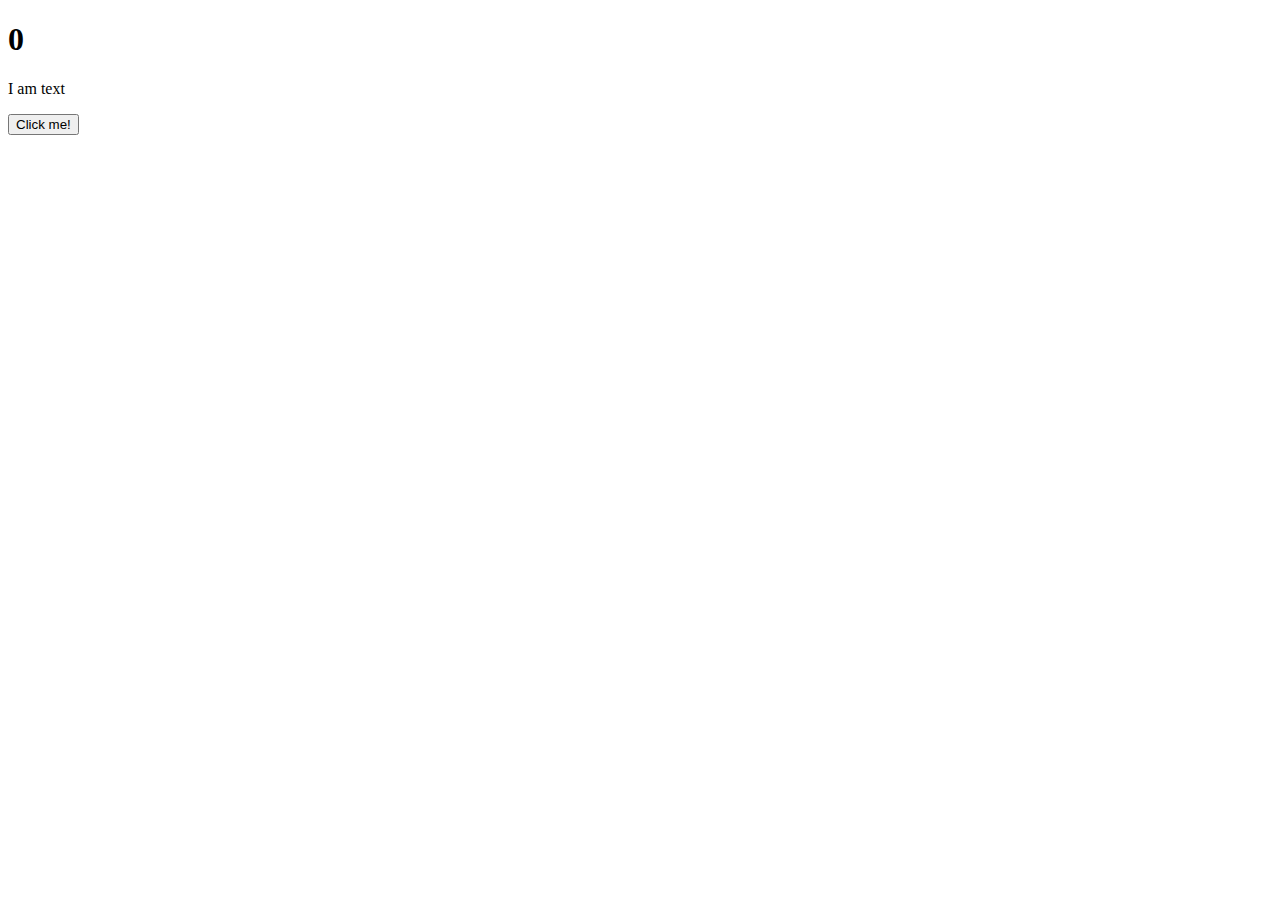
<file: javascript/index.html>
<!DOCTYPE html>
<html lang="en">
<head>
    <meta charset="UTF-8">
    <meta name="viewport" content="width=device-width, initial-scale=1.0">
    <title>Learning JS</title>
</head>
<body>
    <h1>0</h1>
    <p class="txt" onclick="alert('')">I am text</p>
    <button id="btn">Click me!</button>

    <script src="./script.js"></script>
</body>
</html>
</file>
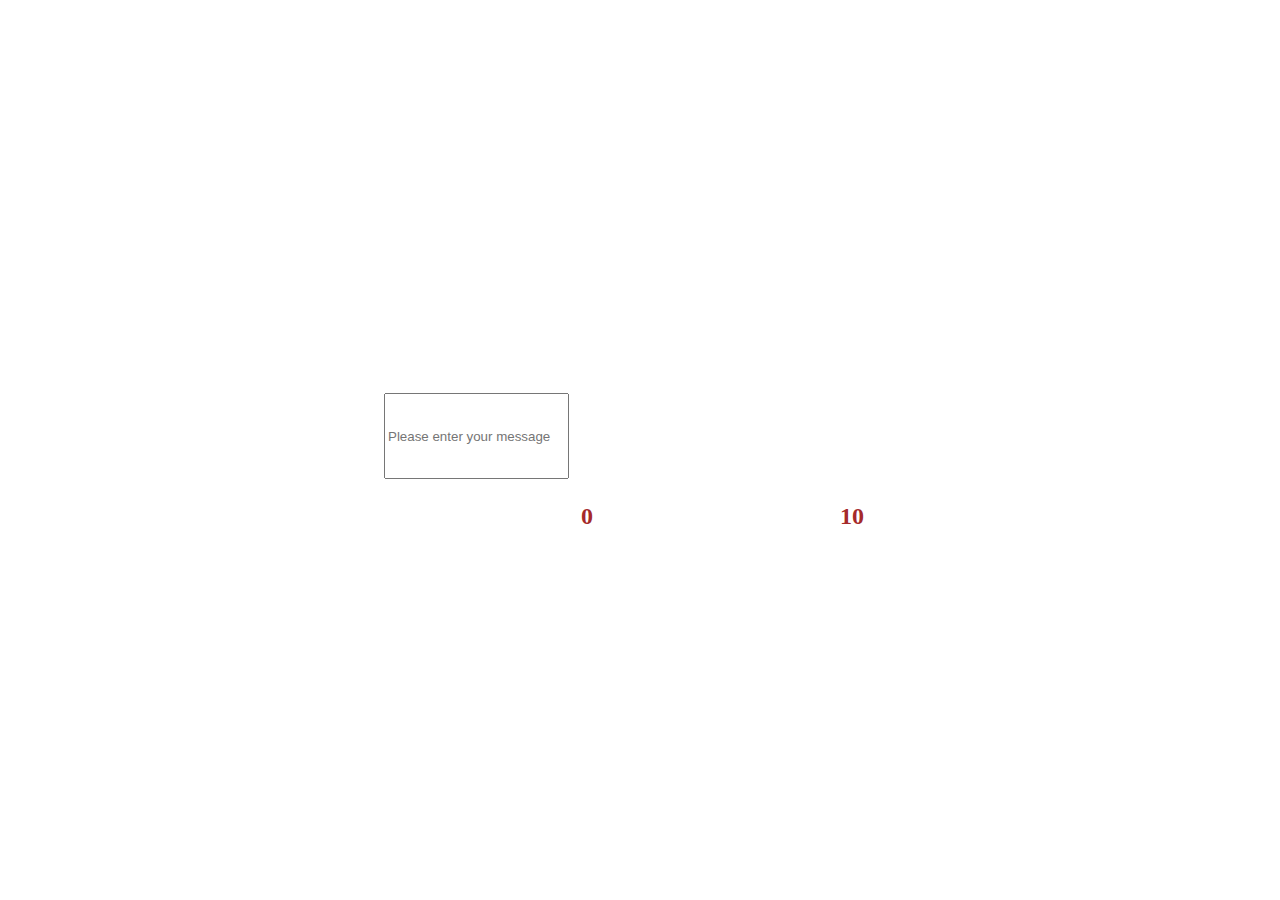
<file: javascript/message/index.html>
<!DOCTYPE html>
<html lang="en">
<head>
    <meta charset="UTF-8">
    <meta name="viewport" content="width=device-width, initial-scale=1.0">
    <title>Message</title>
    <link href="https://cdn.jsdelivr.net/npm/bootstrap@5.0.2/dist/css/bootstrap.min.css" rel="stylesheet" integrity="sha384-EVSTQN3/azprG1Anm3QDgpJLIm9Nao0Yz1ztcQTwFspd3yD65VohhpuuCOmLASjC" crossorigin="anonymous">

    <style>
        body {
            margin: 0;
            padding: 0;
            box-sizing: border-box;
            color: white;
        }
        .container {
            width: 100vw;
            height: 100vh;
            margin: 0 auto;

            display: flex;
            flex-direction: column;
            justify-content: center;
            align-items: center;
        }

        .text-ctn{
            border-radius: 2rem;
            width: 40vw;
            height: auto;
            padding: 3rem;
        }

        .form-control {
            height: 5rem;
            color: black;
        }

        .txt-footer {
            display: flex;
            justify-content: space-between;
            margin-bottom: 2rem;
            padding: 0 2rem;
        }
        p {
            font-size: 1.5rem;
        }

        .error:focus, .error {
            outline: none;
            border: 2px solid red;
        }

        span {
            font-weight: bold;
            color: brown;
        }
    </style>
</head>
<body>
    <div class="container">
        <div class="text-ctn bg-dark">
            <h1 class="display-3">
                Character Counter
            </h1>

            <input type="text" class="form-control mb-4" placeholder="Please enter your message" id="inp">

            <div class="txt-footer">
                <p>Total characters: <span id="total-text">0</span></p>
                <p>Remaining characters: <span id="rem-text">10</span></p>
            </div>
        </div>
    </div>
    <script src="./charCounter.js"></script>
    <script src="https://cdn.jsdelivr.net/npm/bootstrap@5.0.2/dist/js/bootstrap.bundle.min.js" integrity="sha384-MrcW6ZMFYlzcLA8Nl+NtUVF0sA7MsXsP1UyJoMp4YLEuNSfAP+JcXn/tWtIaxVXM" crossorigin="anonymous"></script>
</body>
</html>
</file>
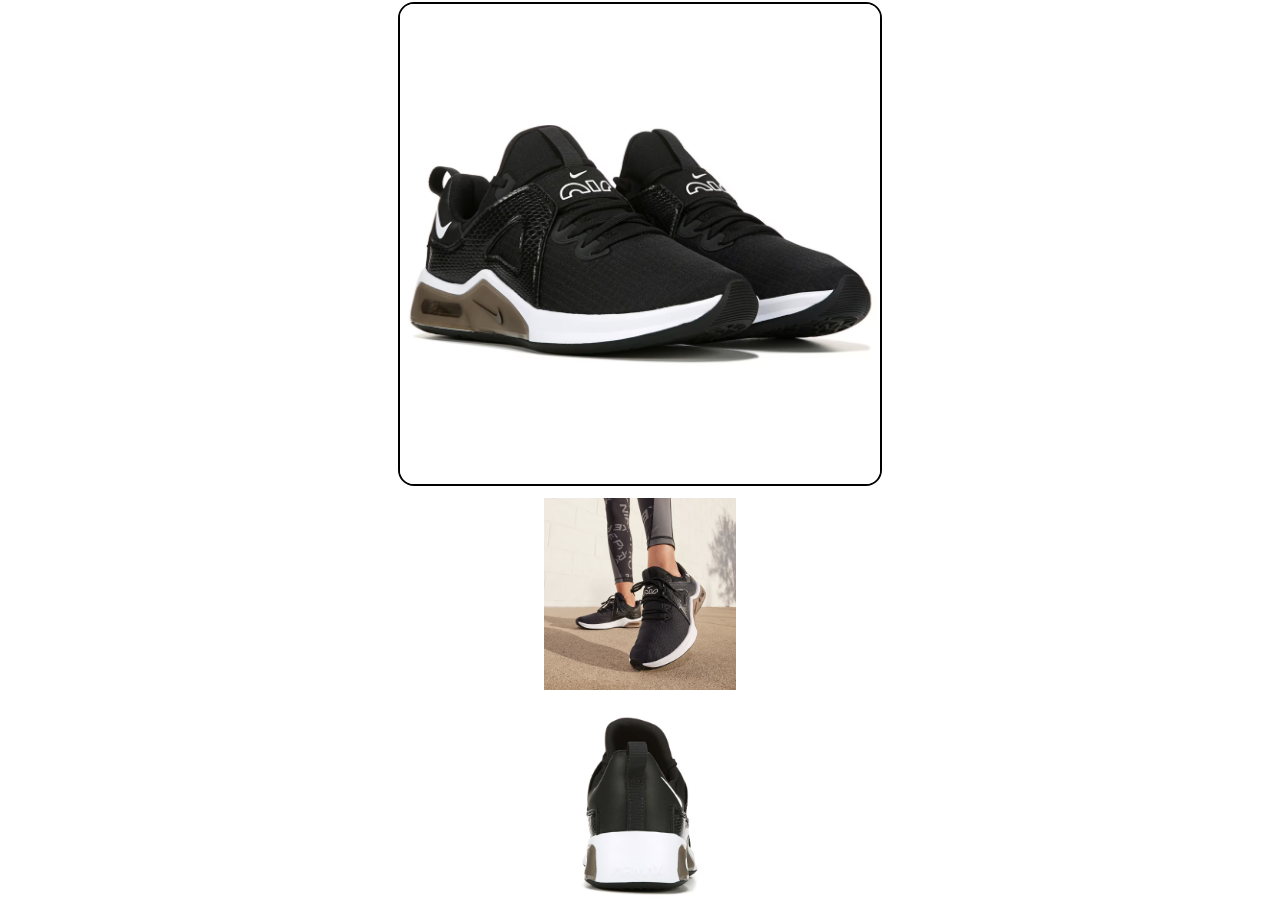
<file: javascript/slide/index.html>
<!DOCTYPE html>
<html lang="en">
<head>
    <meta charset="UTF-8">
    <meta name="viewport" content="width=device-width, initial-scale=1.0">
    <title>JavaScript Slider</title>
    <link href="https://cdn.jsdelivr.net/npm/bootstrap@5.0.2/dist/css/bootstrap.min.css" rel="stylesheet" integrity="sha384-EVSTQN3/azprG1Anm3QDgpJLIm9Nao0Yz1ztcQTwFspd3yD65VohhpuuCOmLASjC" crossorigin="anonymous">
</head>
<style>
    .container {
        width: 60vw;
        height: 100vh;
        margin: 0 auto;

        display: flex;
        flex-direction: column;
        justify-content: center;
        align-items: center;
    }
    .main-img {
        width: 30em;
        object-fit: cover;
        border: 2px solid #000;
        border-radius: 1rem;
    }

    .small-images {
        margin: .5rem;
        height: 12em;
        cursor: pointer;
    }
</style>
<body>
    <div class="container">

        <div class="row ">
            <div class="col-md-12">
                <img src="./images/slider.avif" class="img-fluid main-img" alt="">
            </div>
        </div>
        <div class="row">
            <div class="col">
                <img src="./images/slider-1.avif" class="img-fluid small-images" alt="">
            </div>
            <div class="col">
                <img src="./images/slider-2.avif" class="img-fluid small-images" alt="">
            </div>
        </div>

    </div>
    <script src="https://cdn.jsdelivr.net/npm/bootstrap@5.0.2/dist/js/bootstrap.bundle.min.js" integrity="sha384-MrcW6ZMFYlzcLA8Nl+NtUVF0sA7MsXsP1UyJoMp4YLEuNSfAP+JcXn/tWtIaxVXM" crossorigin="anonymous"></script>
    <script src="./slider.js"></script>
</body>
</html>
</file>
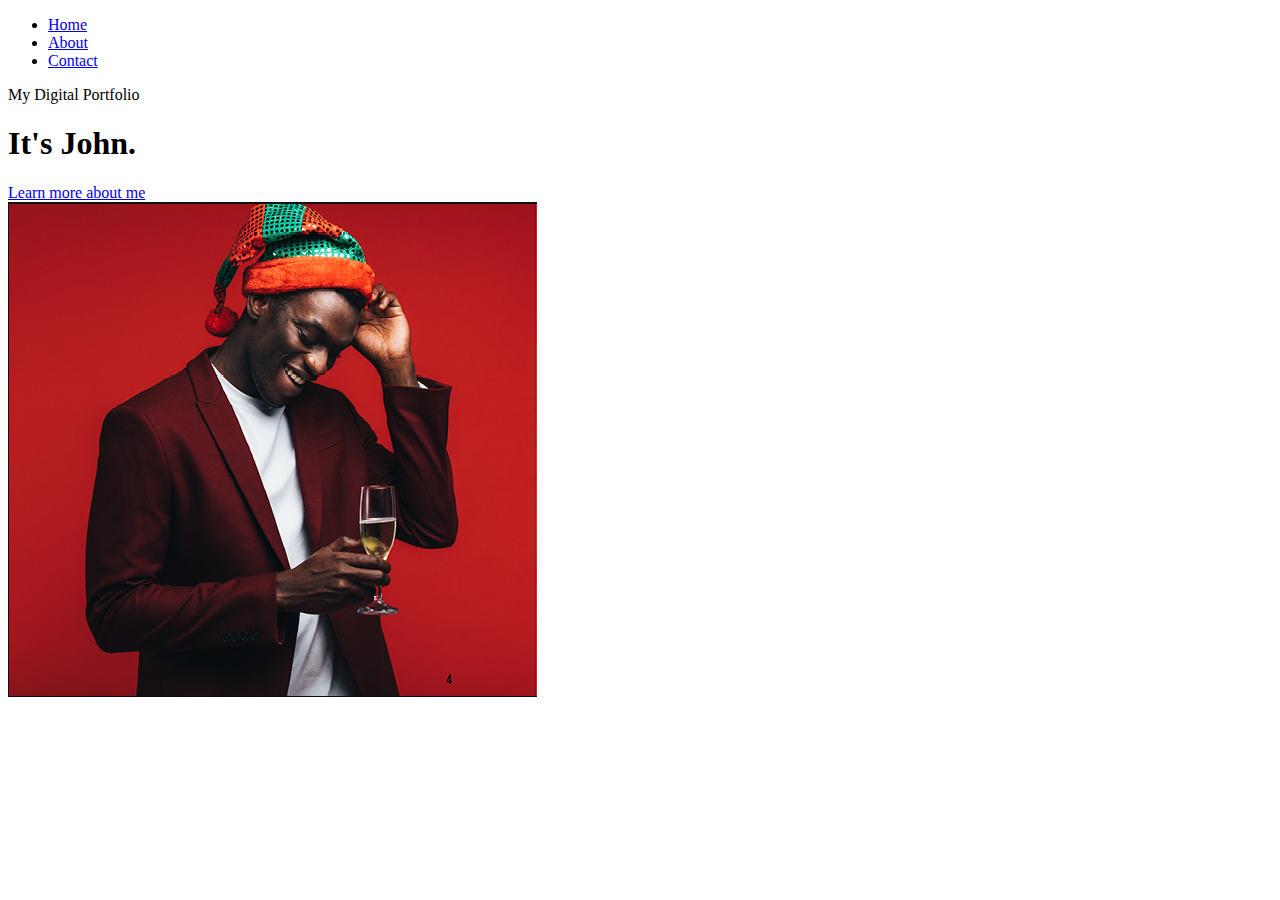
<file: Week1/lesson1/lesson.html>
<!DOCTYPE html>
<html lang="en">
<head>
    <meta charset="UTF-8">
    <meta name="viewport" content="width=device-width, initial-scale=1.0">
    <title>My Portfolio</title>
</head>
<body>
    <header>
        <nav>
            <ul>
                <li><a href="#">Home</a></li>
                <li><a href="#">About</a></li>
                <li><a href="#">Contact</a></li>
            </ul>
        </nav>

        <div>
            <p>My Digital Portfolio</p>
            <h1>It's John.</h1>

            <a href="#">Learn more about me</a>
        </div>
        <div>
            <img src="./assets/black-guy.png" alt="">
        </div>
    </header>
</body>
</html>
</file>
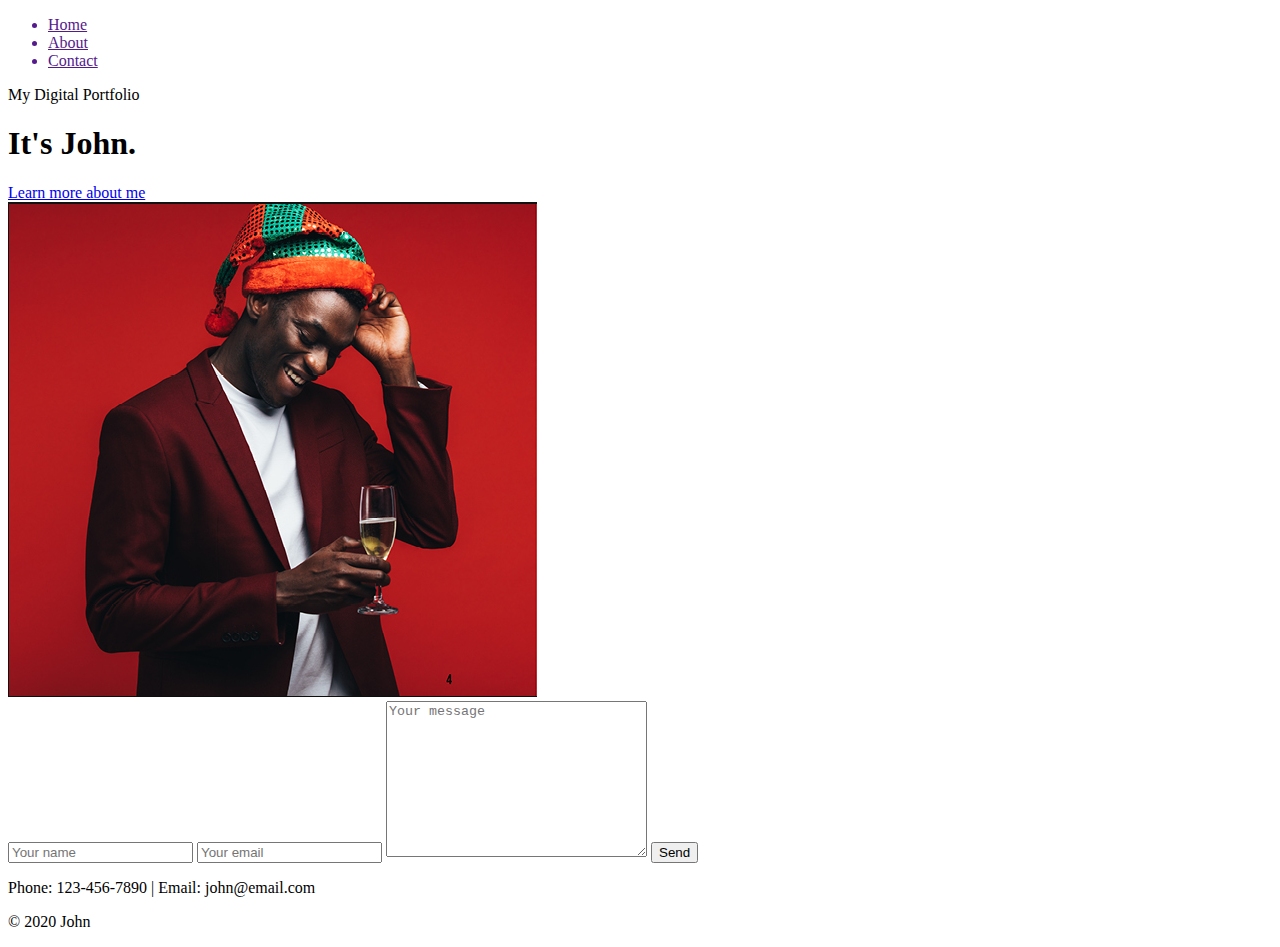
<file: Week1/lesson1/lesson2.html>
<!DOCTYPE html>
<html lang="en">
<head>
    <meta charset="UTF-8">
    <meta name="viewport" content="width=device-width, initial-scale=1.0">
    <title>My Portfolio</title>
</head>
<body>
    <header>
        <!-- Nav items -->
        <nav>
            <!-- Unordered list -->
            <ul>
                <a href=""><li>Home</li></a>
                <a href=""><li>About</li></a>
                <a href=""><li>Contact</li></a>
            </ul>
        </nav>

        <div>
            <div>
                <p>My Digital Portfolio</p>
                <h1>It's <span>John</span>.</h1>
                <a href="#">Learn more about me</a>
            </div>
            <div>
                <img src="./assets/black-guy.png" alt="">

            </div>
        </div>
    </header>

    <section>
        <form action="">
            <input type="text" name="customer-name" id="" placeholder="Your name">
            <input type="email" name="" id="" placeholder="Your email">
            <textarea name="" id="" cols="30" rows="10" placeholder="Your message"></textarea>
            <button>Send</button>
        </form>
    </section>

    <footer>
        <p>Phone: 123-456-7890 | Email: john@email.com</p>
        <p>&copy; 2020 John</p>
    </footer>

</body>
</html>
</file>
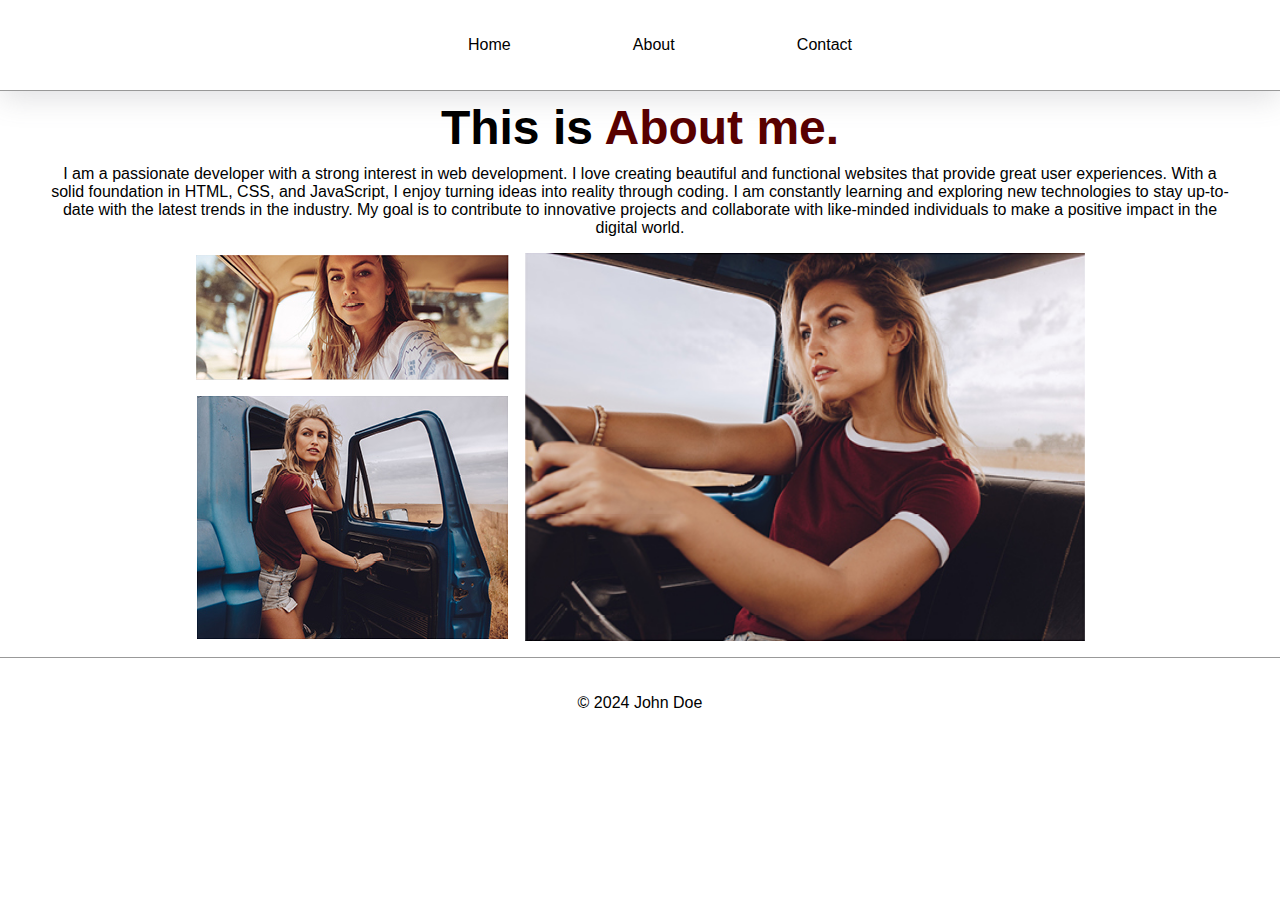
<file: Week1/lesson2/about.html>
<!DOCTYPE html>
<html lang="en">
<head>
    <meta charset="UTF-8">
    <meta name="viewport" content="width=device-width, initial-scale=1.0">
    <title>My Portfolio</title>
    <link rel="stylesheet" href="style.css">
    <link rel="stylesheet" href="about.css">
</head>
<body>
    <header>
        <nav>
            <ul>
                <li><a href="./portfolio.html">Home</a></li>
                <li><a href="#">About</a></li>
                <li><a href="#contact-me">Contact</a></li>
            </ul>
        </nav>
        

        <section class="about-section">
            <h1 style="text-align: center;">This is <span>About me.</span></h1>
            <p class="about-text">I am a passionate developer with a strong interest in web development. 
                I love creating beautiful and functional websites that provide great user experiences. 
                With a solid foundation in HTML, CSS, and JavaScript, I enjoy turning ideas into 
                reality through coding. I am constantly learning and exploring new technologies 
                to stay up-to-date with the latest trends in the industry. 
                My goal is to contribute to innovative projects and collaborate with 
                like-minded individuals to make a positive impact in the digital world.
            </p>

            <div class="images">
                <div class="left-images">
                    <img src="./assets/beauty.png" alt="">
                    <img src="./assets/lady-dropping-from-car.png" alt="">
                </div>
                <img src="./assets/lady-driving.png" alt="" class="right-img">
            </div>

        </section>

        <footer>
            <p class="footer-bottom">&copy; 2024 John Doe</p>
        </footer>
    </header>
</body>
</html>
</file>
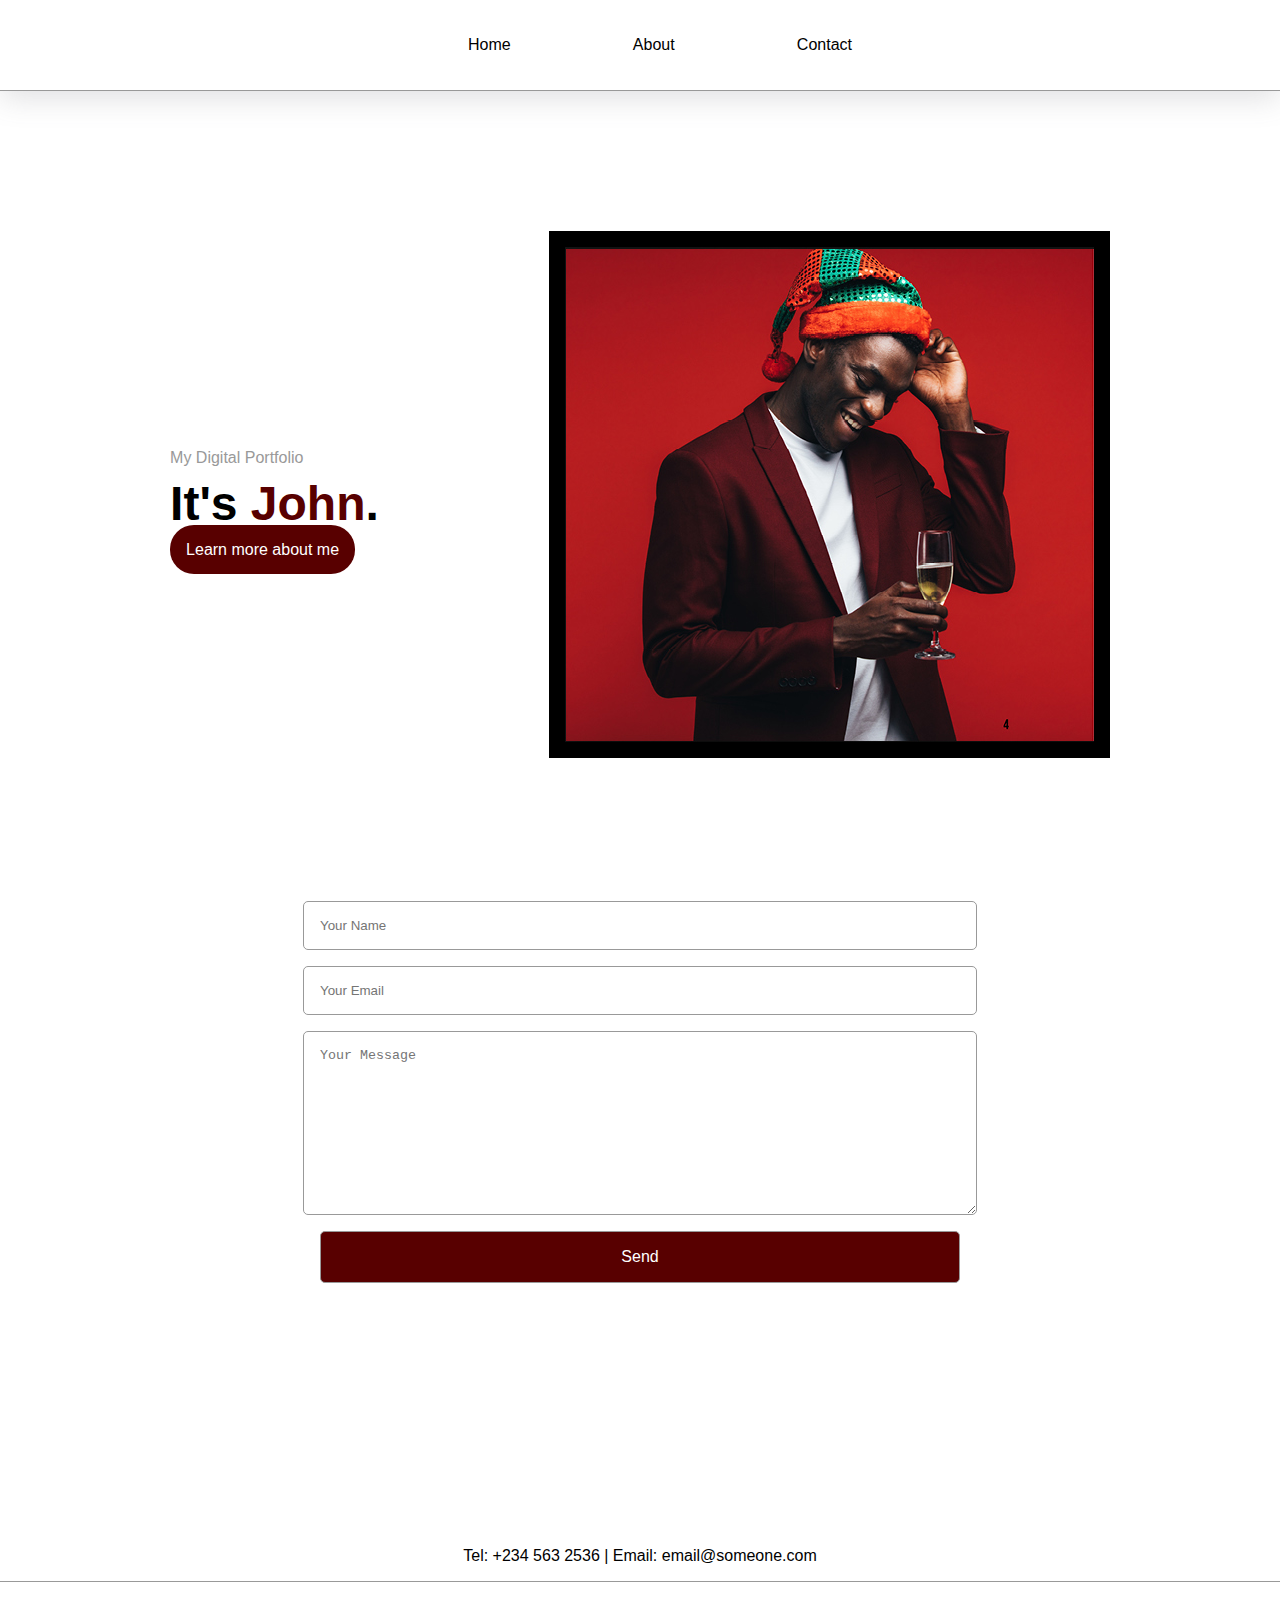
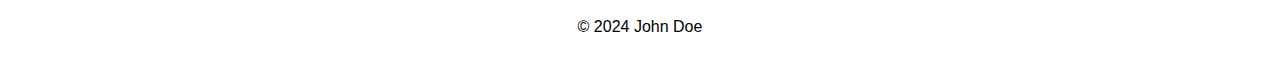
<file: Week1/lesson2/portfolio.html>
<!DOCTYPE html>
<html lang="en">
<head>
    <meta charset="UTF-8">
    <meta name="viewport" content="width=device-width, initial-scale=1.0">
    <title>My Portfolio</title>
    <link rel="stylesheet" href="style.css">
</head>
<body>
    <header>
        <nav>
            <ul>
                <li><a href="" >Home</a></li>
                <li><a href="./about.html">About</a></li>
                <li><a href="#contact-me">Contact</a></li>
            </ul>
        </nav>
        

        <div class="hero-section">
            <div>
                <p>My Digital Portfolio</p>
                <h1>It's <span>John</span>.</h1>
                <a href="./about.html" class="about-btn">Learn more about me</a>
            </div>
            <div>
                <img src="./assets/black-guy.png" alt="" class="user">
            </div>
        </div>

        <div id="contact-me">
            <div class="contact-form">
                <form action="">
                    <input type="text" placeholder="Your Name" required>
                    <input type="email" placeholder="Your Email">
                    <textarea name="" id="" cols="30" rows="10" placeholder="Your Message"></textarea>
                    <button type="submit">Send</button>
                </form>
            </div>
        </div>

        <footer>
            <div class="top-footer">
                <p style="text-align: center;">Tel: +234 563 2536 | Email: email@someone.com</p>
            </div>
            <p class="footer-bottom">&copy; 2024 John Doe</p>
        </footer>
    </header>

    <script>
        alert("Welcome to my portfolio");
    </script>
</body>
</html>
</file>
<file: Week1/lesson2/style.css>
html {
    scroll-behavior: smooth;
}

body {
    margin: 0;
    padding: 0;
    font-family: Arial, sans-serif;
    background-color: #fff;
}

header {
    height: 100vh;
}

nav {
    display: flex;
    justify-content: center;
    align-items: center;
    /* padding: 0 10%; */
    height: 10vh;
    border-bottom: 1px solid #999;
    box-shadow: rgba(100, 100, 111, 0.2) 0px 7px 29px 0px;
    background-color: white;
}

nav ul {
    display: flex;
    justify-content: space-between;
    width: 30%;
    list-style-type: none;
}

nav a {
    text-decoration: none;
    color: black;
    font-size: 1rem;
}

.hero-section {
    display: flex;
    justify-content: space-evenly;
    align-items: center;
    height: 90%;
}

.about-btn {
    outline: none;
    padding: 1rem;
    border: none;
    border-radius: 1.5rem;
    background-color: #580000;
    color: white;
    font-size: 1rem;
    cursor: pointer;
    text-decoration: none;
}

.user {
    border: 1rem solid black;
}

.hero-section p {
    color: #999;
}

h1 {
    font-size: 3rem;
    line-height: 10px;
}

span {
    color: #580000;
}

#contact-me {
    height: 70vh;
}

.footer-bottom {
    display: flex;
    justify-content: center;
    align-items: center;
    height: 10vh;
    border-top: 1px solid #999;
    background-color: white;
}

.contact-form form {
    display: flex;
    flex-direction: column;
    justify-content: space-evenly;
    align-items: center;
    height: 50%;
    gap: 1rem;
}

.contact-form input {
    width: 50%;
    padding: 1rem;
    border: 1px solid #999;
    border-radius: 5px;
}

.contact-form textarea {
    width: 50%;
    padding: 1rem;
    border: 1px solid #999;
    border-radius: 5px;
}

.contact-form button {
    padding: 1rem;
    border: 1px solid #999;
    border-radius: 5px;
    background-color: #580000;
    color: white;
    font-size: 1rem;
    cursor: pointer;
    width: 50%;
}

.contact-form input:focus, .contact-form textarea:focus{
    outline: none;
    transition: 0.3s;
    border: 1px solid #580000;
}

.contact-form button:hover {
    background-color: #999;
    color: #580000;
}
</file>
<file: Week1/lesson2/about.css>
.images {
    display: flex;
    justify-content: center;
    align-items: center;
    flex-wrap: wrap;
    gap: 1rem;
}

.left-images {
    display: flex;
    flex-direction: column;
    justify-content: space-evenly;
    align-items: center;
    gap: 1rem;
}

.right-img {
    width: 35rem;
}

.about-text {
    padding: 0 3rem;
    text-align: center;
}
</file>
